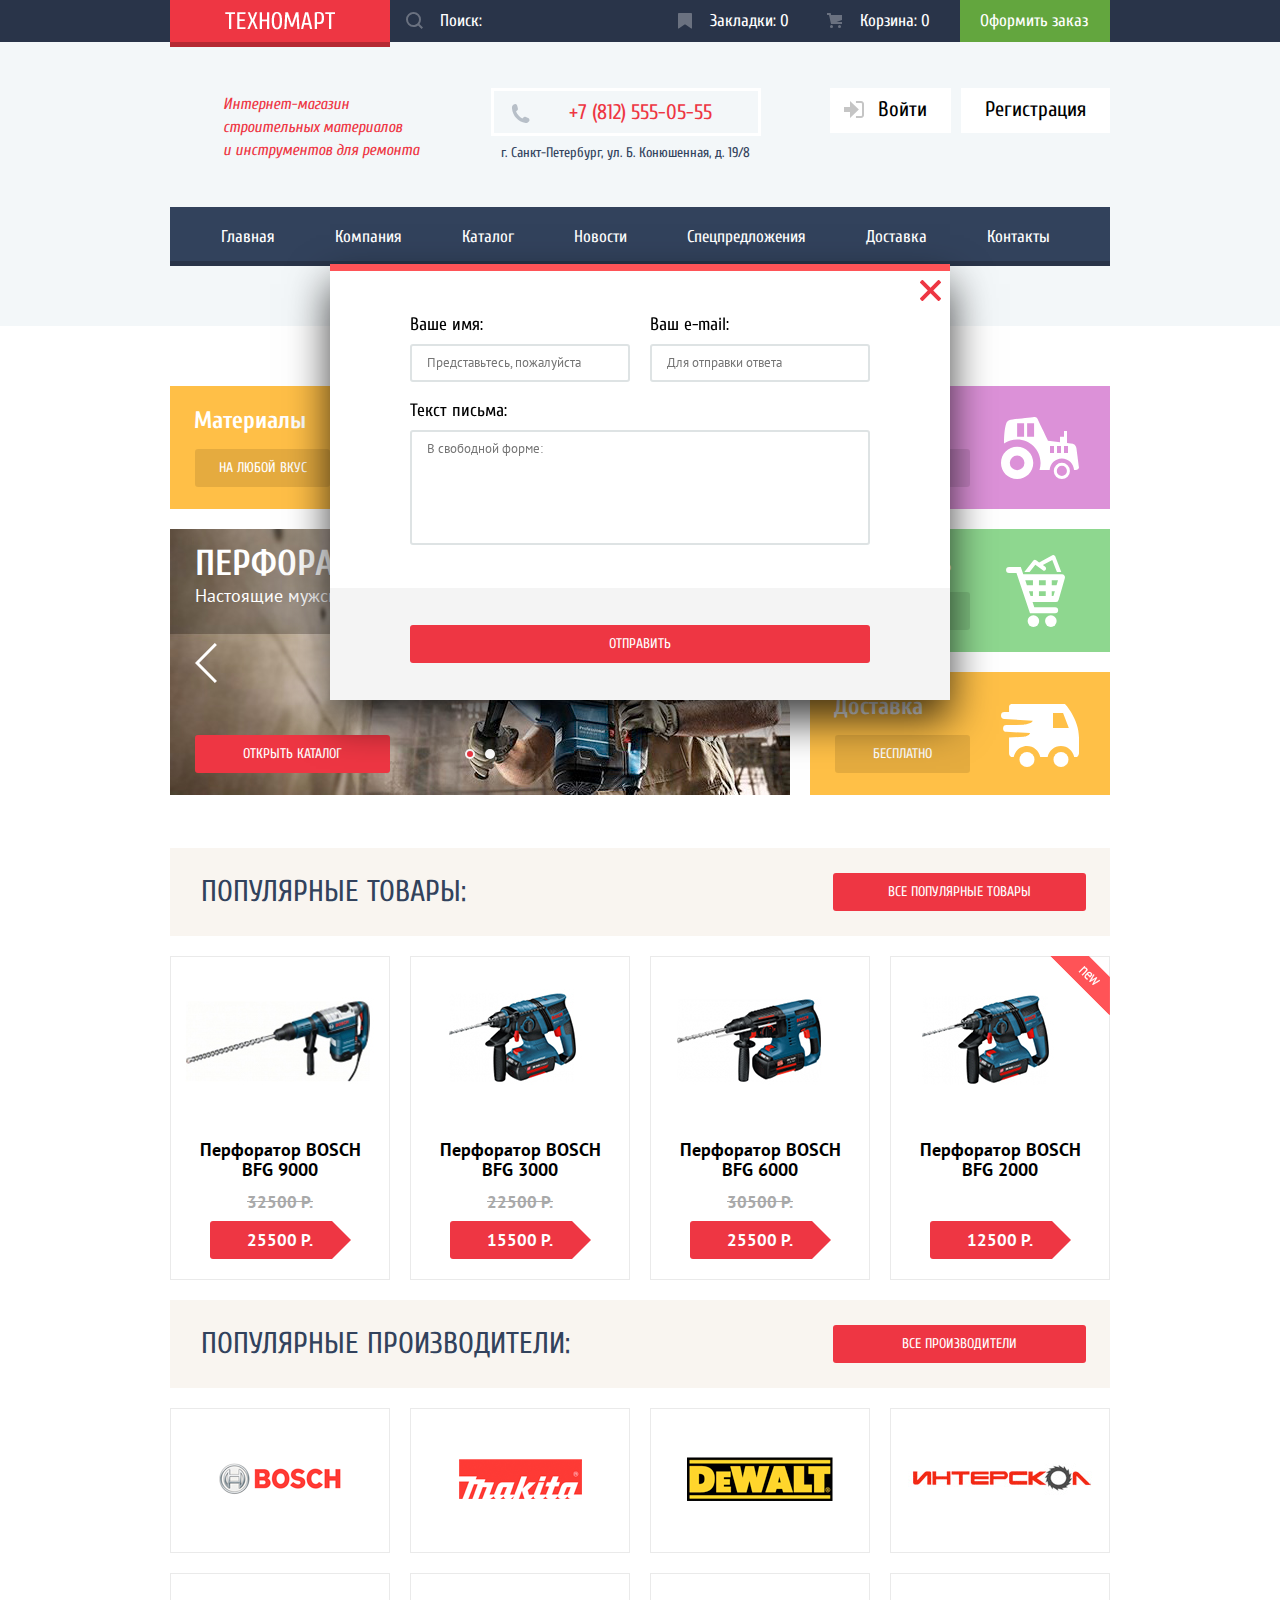
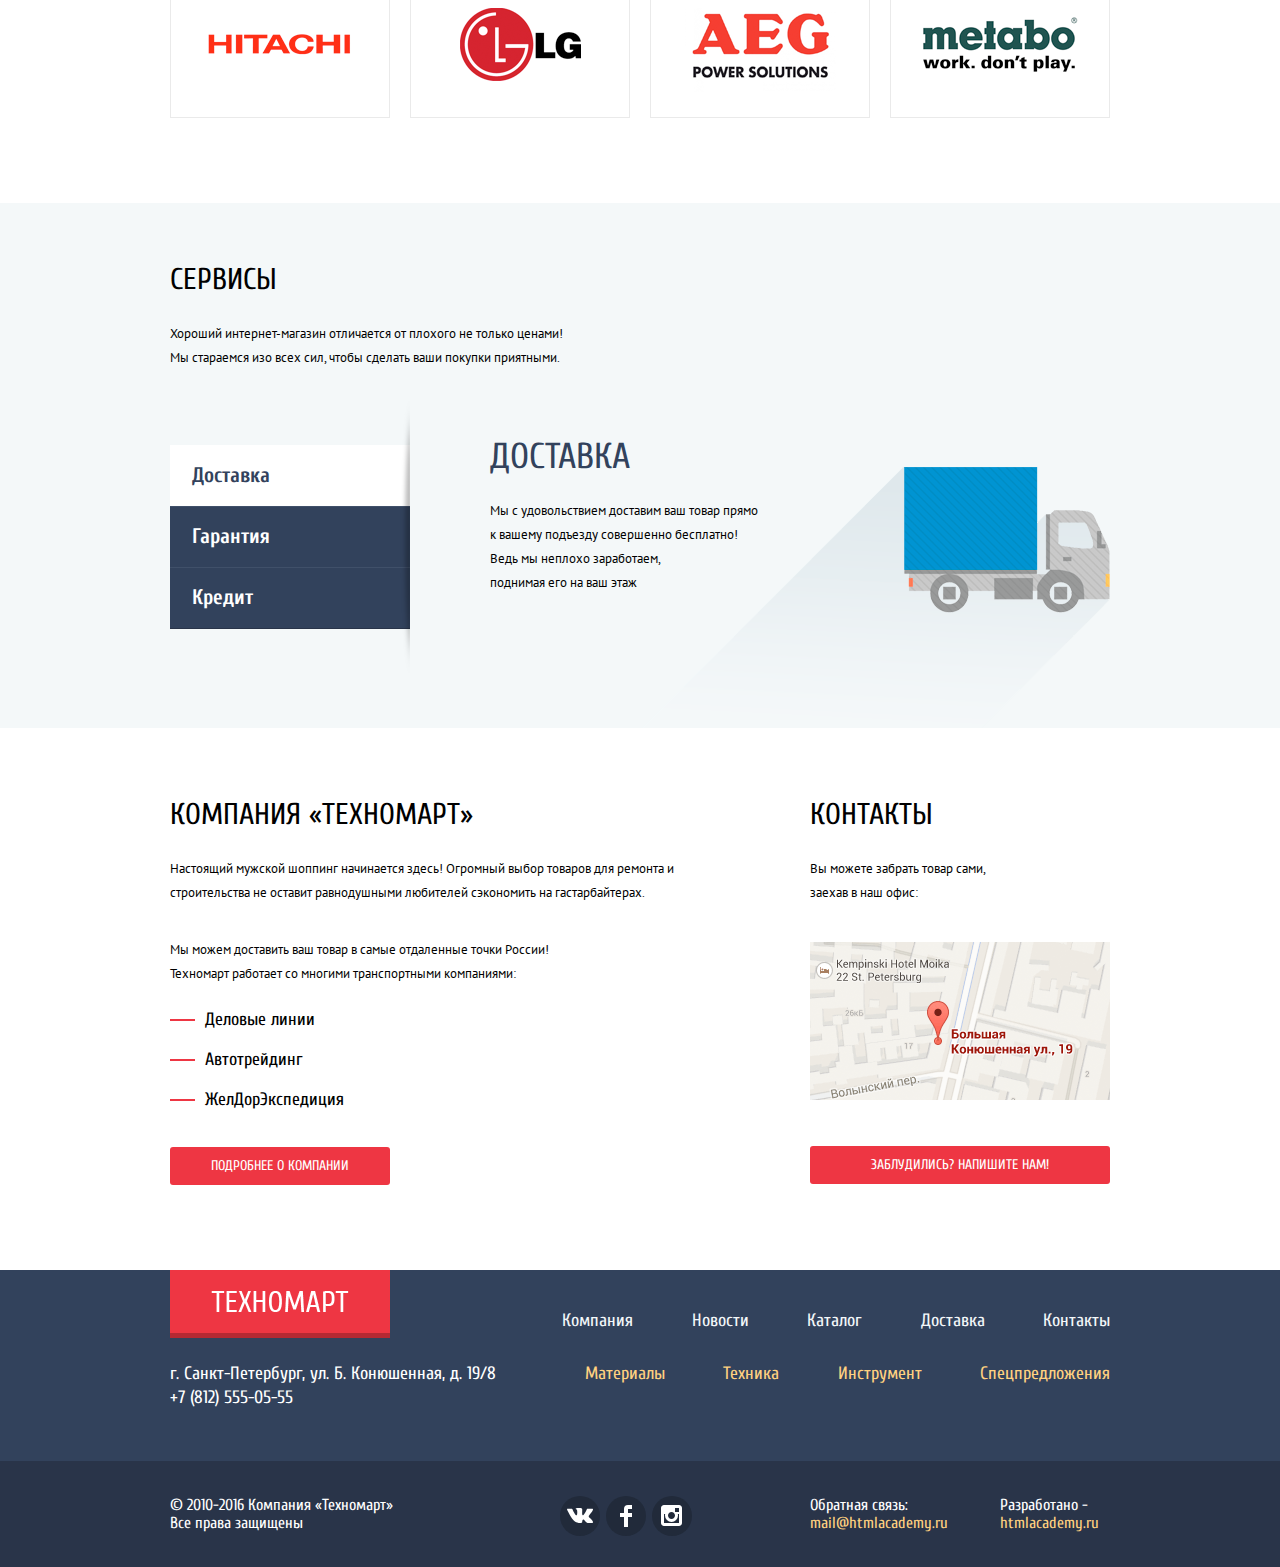
<file: index.html>
<!DOCTYPE html>
<html lang="ru">
    <head>
    	<meta charset="utf-8">
    	<title>Техномарт</title>
    	<link href="https://fonts.googleapis.com/css?family=Cuprum:400,400i,700|PT+Sans:400,700&amp;subset=cyrillic" rel="stylesheet">
    	<link rel="stylesheet" href="css/normalize.css">
		<link rel="stylesheet" href="css/style.css">
    </head>
    <body>
    	<header class="main-header">
    		<div class="top-header">
    			<div class="container">
    				<div class="content-top-header">
    					<a class="logo-main-header">
							<img src="img/logo-header.png" width="110" height="18" alt="Техномарт">	
 						</a>
 						<form  class="search-form" action="#" method="post">
							<input id="search-field" class="search" type="search" placeholder="Поиск:">
							<label for="search-field" class="search-icon"><span class="visually-hidden">Что вы ищете?</span>
								<svg xmlns="http://www.w3.org/2000/svg" width="17" height="17" viewBox="0 0 17 17">
									<path fill="#ffffff" d="M17 15.586l-3.542-3.542A7.465 7.465 0 0 0 15 7.5 7.5 7.5 0 1 0 7.5 15c1.71 0 3.282-.579 4.544-1.542L15.586 17 17 15.586zM2 7.5C2 4.467 4.467 2 7.5 2 10.532 2 13 4.467 13 7.5c0 3.032-2.468 5.5-5.5 5.5A5.506 5.506 0 0 1 2 7.5z"/>
								</svg>
							</label>
						</form>
						<ul class="list-top-header">
							<li>
								<a class="bookmark list-group" href="#">Закладки: 0</a>
							</li>
							<li>
								<a class="basket list-group" href="#">Корзина: 0</a>
							</li>
							<li>
								<a class="order" href="#">Оформить заказ</a>
							</li>
						</ul>				
					</div>	
				</div>
    		</div>
    		<div class="bottom-header">
    			<div class="container">
    				<div class="header-bottom-header">
						<div class="desc">
							<p>
								Интернет-магазин<br>
								строительных материалов<br>
								и инструментов для ремонта
							</p>	
						</div>	
						<div class="contacts-main-header">
							<a class="phone-contacts" href="tel:+78125550555">+7 (812) 555-05-55</a>
							<p class="address-contacts">г. Санкт-Петербург, ул. Б. Конюшенная, д. 19/8</p>
						</div>
						<div class="unauthorized-user">
							<a class="login" href="#">
								<svg xmlns="http://www.w3.org/2000/svg" width="20" height="17" viewBox="0 0 20 17">
									<path fill="#c5c5c5" d="M14.875 8.5L6 0v6H0v5h6v6z"/><path fill="#c5c5c5" d="M16.986 15.01h-5.027V17h5.027c2.178 0 3.004-1.81 3.029-3.026V3.028C19.99 1.811 19.164 0 16.986 0h-5.027v1.99h5.027c.839 0 .992.681 1.01 1.057v10.904c-.017.376-.171 1.059-1.01 1.059z"/>
								</svg>
							Войти</a>	
							<a class="signup" href="#">Регистрация</a>	
						</div>
					</div>
					<nav class="main-navigation">
						<ul class="nav-list">
							<li>
								<a class="nav-item active-nav-item">Главная</a>
							</li>
							<li>
								<a class="nav-item" href="#">Компания</a>
							</li>
							<li>
								<a class="nav-item" href="catalog.html">Каталог</a>
							</li>
							<li>
								<a class="nav-item" href="#">Новости</a>
							</li>
							<li>
								<a class="nav-item" href="#">Спецпредложения</a>
							</li>
							<li>
								<a class="nav-item" href="#">Доставка</a>
							</li>
							<li>
								<a class="nav-item" href="#">Контакты</a>
							</li>
						</ul>									
					</nav>	
				</div>
			</div>	
    	</header>
    	<main>
    		<div class="container">
				<section class="components-list">
					<h2 class="visually-hidden">Список услуг</h2>
					<div class="wrap-components-first">
						<div class="components-item materials-item">
							<h3 class="title-item-components">Материалы</h3>
							<a class="btn btn-item-components" href="#">На любой вкус</a>
							<div class="flag new-product"><span class="visually-hidden">Новинка</span></div>
						</div>	
						<div class="components-item tools-item">
							<h3 class="title-item-components">Инструмент</h3>
							<a class="btn btn-item-components" href="#">На все случаи</a>
						</div>	
						<div class="components-item machines-item">
							<h3 class="title-item-components">Техника</h3>	
							<a class="btn btn-item-components" href="#">Для стройки</a>
						</div>
					</div>
					<div class="wrap-components-second">
						<input class="visually-hidden" type="radio" id="btn-1" name="toggle" checked>
						<input class="visually-hidden" type="radio" id="btn-2" name="toggle">
						<div class="slider slider-components">
							<div class="slider-item slider-perforators">
								<div class="slider-text">
									<h3 class="title-slider-item">Перфораторы</h3>
									<p>Настоящие мужские игрушки</p>
								</div>
							</div>
							<div class="slider-item slider-drills">
								<div class="slider-text">
									<h3 class="title-slider-item">Дрели</h3>
									<p>Соседям на радость!</p>
								</div>
							</div>
							<div class="control-slider-item">
								<a class="btn btn-red btn-open-catalog" href="catalog.html">Открыть каталог</a>
								<label class="btn-slider-item prev-btn" for="btn-1"><span class="visually-hidden">Предыдущая</span>
									<img src="img/svg-technomart/icon-left.svg" width="22" height="40" alt="Предыдущая">
								</label>
								<label class="btn-slider-item next-btn" for="btn-2"><span class="visually-hidden">Следующая</span>
									<img src="img/svg-technomart/icon-right.svg" width="22" height="40" alt="Следующая">	
								</label>
							</div>
							<div class="dots-slider-item">
								<label class="dot-slider-item prev-dot" for="btn-1"></label><span class="visually-hidden">Первый слайд</span>
								<label class="dot-slider-item next-dot" for="btn-2"></label><span class="visually-hidden">Второй слайд</span>
							</div>
						</div>
						<div class="wrap-components-third">
							<div class="components-item discounts-item">
								<h3 class="title-item-components">Скидки 50%</h3>
								<a class="btn btn-item-components" href="#">На 350 товаров</a>
							</div>	
							<div class="components-item delivery-item">
								<h3 class="title-item-components">Доставка</h3>
								<a class="btn btn-item-components" href="#">Бесплатно</a>
							</div>
						</div>
					</div>
				</section>
				<section class="popular">
					<div class=" section-title-popular">
						<h2 class="standart-title">Популярные товары:</h2>
						<a class="btn btn-red btn-popular" href="#">Все популярные товары</a>	
					</div>
					<ul class="card-list ">
						<li class="card-item popular-perforator-item">
							<div class="card-product">
								<img src="img/drel1.jpg" width="212" height="152" alt="Перфоратор BOSCH BFG 9000">	
								<h3>
									Перфоратор BOSCH<br>
									BFG 9000	
								</h3>
								<div class="card-product-price old-price">32500 Р.</div>
								<a class="card-product-price price" href="#">25500 Р.</a>
								<div class="card-product-control">
									<a class="btn product-buy-btn" href="#">Купить</a>
									<a class="btn product-bookmark-btn"  href="#">В закладки</a>
								</div>
							</div>
						</li>
						<li class="card-item popular-perforator-item">
							<div class="card-product">
								<img src="img/drel2.jpg" width="212" height="152" alt="Перфоратор BOSCH BFG 3000">	
								<h3>
									Перфоратор BOSCH<br>
									BFG 3000	
								</h3>
								<div class="card-product-price old-price">22500 Р.</div>
								<a class="card-product-price price" href="#">15500 Р.</a>
								<div class="card-product-control">
									<a class="btn product-buy-btn" href="#">Купить</a>
									<a class="btn product-bookmark-btn" href="#">В закладки</a>
								</div>
							</div>
						</li>
						<li class="card-item popular-perforator-item">
							<div class="card-product">
								<img src="img/drel3.jpg" width="212" height="152" alt="Перфоратор BOSCH BFG 6000">	
								<h3>
									Перфоратор BOSCH<br>
									BFG 6000	
								</h3>
								<div class="card-product-price old-price">30500 Р.</div>
								<a class="card-product-price price" href="#">25500 Р.</a>
								<div class="card-product-control">
									<a class="btn product-buy-btn" href="#">Купить</a>
									<a class="btn product-bookmark-btn" href="#">В закладки</a>
								</div>
							</div>
						</li>
						<li class="card-item popular-perforator-item">
							<div class="card-product">
								<img src="img/drel4.jpg" width="212" height="152" alt="Перфоратор BOSCH BFG 2000">	
								<h3>
									Перфоратор BOSCH<br>
									BFG 2000	
								</h3>
								<div class="card-product-price old-price"></div>
								<a class="card-product-price price" href="#">12500 Р.</a>
								<div class="card-product-control">
									<a class="btn product-buy-btn" href="#">Купить</a>
									<a class="btn product-bookmark-btn" href="#">В закладки</a>
								</div>
								<div class="flag new-product"><span class="visually-hidden">Новинка</span></div>
							</div>
						</li>
					</ul>
				</section>
				<section class="popular">
					<div class="section-title-popular">
						<h2 class="standart-title">Популярные производители:</h2>
						<a class="btn btn-red btn-popular" href="#">Все производители</a>	
					</div>
					<ul class="card-list">
						<li class="card-item card-brand">
							<a class="popular-brand" href="#">
								<img src="img/bosch.png"  width="126" height="37" alt="BOSCH">
							</a>	
						</li>
						<li class="card-item card-brand">
							<a class="popular-brand" href="#">
								<img src="img/makita.png" width="123" height="40" alt="Makita">
							</a>	
						</li>
						<li class="card-item card-brand">
							<a class="popular-brand" href="#">
								<img src="img/dewalt.png" width="146" height="44" alt="DeWalt">
							</a>	
						</li>
						<li class="card-item card-brand">
							<a class="popular-brand" href="#">
								<img src="img/interskol.png" width="184" height="32" alt="Интерскол">
							</a>	
						</li>
						<li class="card-item card-brand">
							<a class="popular-brand" href="#">
								<img src="img/hitachi.png" width="169" height="31" alt="HITACHI">
							</a>	
						</li>
						<li class="card-item card-brand">
							<a class="popular-brand" href="#">
								<img src="img/lg.png" width="121" height="73" alt="LG">
							</a>	
						</li>
						<li class="card-item card-brand">
							<a class="popular-brand" href="#">
								<img src="img/aeg.png" width="151" height="96" alt="AEG">
							</a>	
						</li> 
						<li class="card-item card-brand">
							<a class="popular-brand" href="#">
								<img src="img/metabo.png" width="155" height="55" alt="Metabo">
							</a>	
						</li>
					</ul>	
				</section>
    		</div>
    		<section class="service">
				<div class="container">
					<div class="content-service">
						<h2 class="title-service">Сервисы</h2>
						<p>
						Хороший интернет-магазин отличается от плохого не только ценами!<br>
						Мы стараемся изо всех сил, чтобы сделать ваши покупки приятными.
						</p>
						<input class="visually-hidden" type="radio" id="delivery" name="toggle2" checked>
						<input class="visually-hidden" type="radio" id="guaranty" name="toggle2">
						<input class="visually-hidden" type="radio" id="credit" name="toggle2">
						<div class="service-sliders">
							<div class="control-service-sliders">
								<label class="btn-service btn-service-delivery" for="delivery">Доставка</label>	
								<label class="btn-service btn-service-guaranty" for="guaranty">Гарантия</label>	
								<label class="btn-service btn-service-credit" for="credit">Кредит</label>	
							</div>
							<div class="wrap-slider-items">
								<div class="slider-service-item slider-delivery-item">
									<h2 class="title-service-slider">Доставка</h2>
									<p>
										Мы с удовольствием доставим ваш товар прямо<br>
										к вашему подъезду совершенно бесплатно!<br>
										Ведь мы неплохо заработаем,<br>
										поднимая его на ваш этаж
									</p>
								</div>
								<div class="slider-service-item slider-guaranty-item">
									<h2 class="title-service-slider">Гарантия</h2>
									<p>
										Если купленный у нас товар поломается или заискрит,<br>
										а также в случае пожара, спровоцированного его возгоранием,<br>
										вы всегда можете быть уверены в нашей гарантии. Мы обменяем<br>
										сгоревший товар на новый.<br>
										Дом уж восстановите как-нибудь сами.
									</p>
								</div>
								<div class="slider-service-item slider-credit-item">
									<h2 class="title-service-slider">Кредит</h2>
									<p>
										Залезть в долговую яму стало проще!<br>
										Кредитные консультанты придут вам на помощь.<br>
									</p>
									<a class="btn btn-red btn-credit" href="#">Отправить заявку</a>
								</div>
							</div>
						</div>
					</div>
				</div>	
    		</section>
    		<section class="info">
    			<div class="container">
    				<section class="info-company">
						<h2 class="title-info-company">Компания &#171;Техномарт&#187;</h2>
						<p>
							Настоящий мужской шоппинг начинается здесь! Огромный выбор товаров для ремонта и строительства не оставит 
							равнодушными любителей сэкономить  на гастарбайтерах.
						</p>	
						<p>
							Мы можем доставить ваш товар в самые отдаленные точки России!<br>
							Техномарт работает со многими транспортными компаниями:
						</p>
						<ul class="delivery-companies">
							<li>Деловые линии</li>
							<li>Автотрейдинг</li>
							<li>ЖелДорЭкспедиция</li>
						</ul>
						<a class="btn btn-red btn-info-company" href="#">Подробнее о компании</a>	
					</section>
   					<section class="info-contacts">
						<h2 class="title-info-company">Контакты</h2>
						<p>
							Вы можете забрать товар сами,<br>
							заехав в наш офис:
						</p>
						<a class="map-adress" href="https://goo.gl/maps/P2QqtD2mqF42">
							<img src="img/map.png" width="300" height="159"  alt="г. Санкт-Петербург, ул. Б. Конюшенная, д. 19/8">
						</a>
						<a class="btn btn-red btn-question-adress" href="#">Заблудились? Напишите нам!</a>	
					</section>
    			</div>
    		</section>
    	</main>
    	<footer class="main-footer">
    		<div class="top-footer">
    			<div class="container">
    				<div class="header-top-footer">
						<a class="logo-main-footer">
							<img src="img/logo-footer.png" width="138" height="21" alt="Техномарт">
						</a>
						<div class="nav-footer group-top-footer">
							<ul>
								<li>
									<a href="#">Компания</a>
								</li>
								<li>
									<a href="#">Новости</a>
								</li>
								<li>
									<a href="catalog.html">Каталог</a>
								</li>
								<li>
									<a href="#">Доставка</a>
								</li>
								<li>
									<a href="#">Контакты</a>
								</li>
							</ul>	
						</div>
					</div>
   					<div class="footer-top-footer">
						<div class="contacts-footer">
							<span>г. Санкт-Петербург, ул. Б. Конюшенная, д. 19/8</span>
							<span>+7 (812) 555-05-55</span>
						</div> 
						<div class="nav-footer-components group-top-footer">
							<ul>
								<li>
									<a href="#">Материалы</a>
								</li>
								<li>
									<a href="#">Техника</a>
								</li>
								<li>
									<a href="#">Инструмент</a>
								</li>
								<li>
									<a href="#">Спецпредложения</a>
								</li>
							</ul>	
						</div>
					</div>	
    			</div>
    		</div>
    		<div class="bottom-footer">
				<div class="container">	
					<div class="content-bottom-footer">
						<div class="copyright-footer">
							<span>&#169; 2010-2016 Компания &#171;Техномарт&#187;</span>
							<span>Все права защищены</span>
						</div>	
						<div class="social-footer">
							<a class="social-btn social-btn-vk" href="#"><span class="visually-hidden">Вконтакте</span></a>
							<a class="social-btn social-btn-fb" href="#"><span class="visually-hidden">Фейсбук</span></a>
							<a class="social-btn social-btn-inst" href="#"><span class="visually-hidden">Инстаграм</span></a>	
						</div>	
						<div class="feedback-footer group-bottom-footer">
							<span>Обратная связь:</span>
							<a href="#">mail@htmlacademy.ru</a>	
						</div>	
						<div class="author-footer group-bottom-footer">
							<span>Разработано -</span>
							<a href="https://htmlacademy.ru/intensive/htmlcss">htmlacademy.ru</a>	
						</div>	
					</div>
				</div>	
			</div>
    	</footer>
    	
    	<section class="feedback">
    		<h2 class="visually-hidden">Обратная связь</h2>
			<form class="feedback-form" action="#" method="post">
				<div class="feedback-form-group">
					<div class="wrap-feedback-form">
						<div class="feedback-form-personal-info">
							<label for="personal-username">Ваше имя:</label>
							<input id="personal-username" type="text" name="username" placeholder="Представьтесь, пожалуйста">
						</div>	
						<div class="feedback-form-personal-info">
							<label for="personal-email">Ваш e-mail:</label>
							<input id="personal-email" type="text" name="email" placeholder="Для отправки ответа">
						</div>
					</div>
					<div class="feedback-form-message">
						<label for="form-message">Текст письма:</label>
						<textarea  id="form-message" name="message" placeholder="В свободной форме:"></textarea>
					</div>
				</div>
				<div class="feedback-form-send">
					<button class="btn btn-red feedback-form-btn" type="submit">Отправить</button>
				</div>
			</form>
			<button class="modal-close" type="button"><span class="visually-hidden">Закрыть</span></button>
		</section>
	</body>	
</html>
</file>
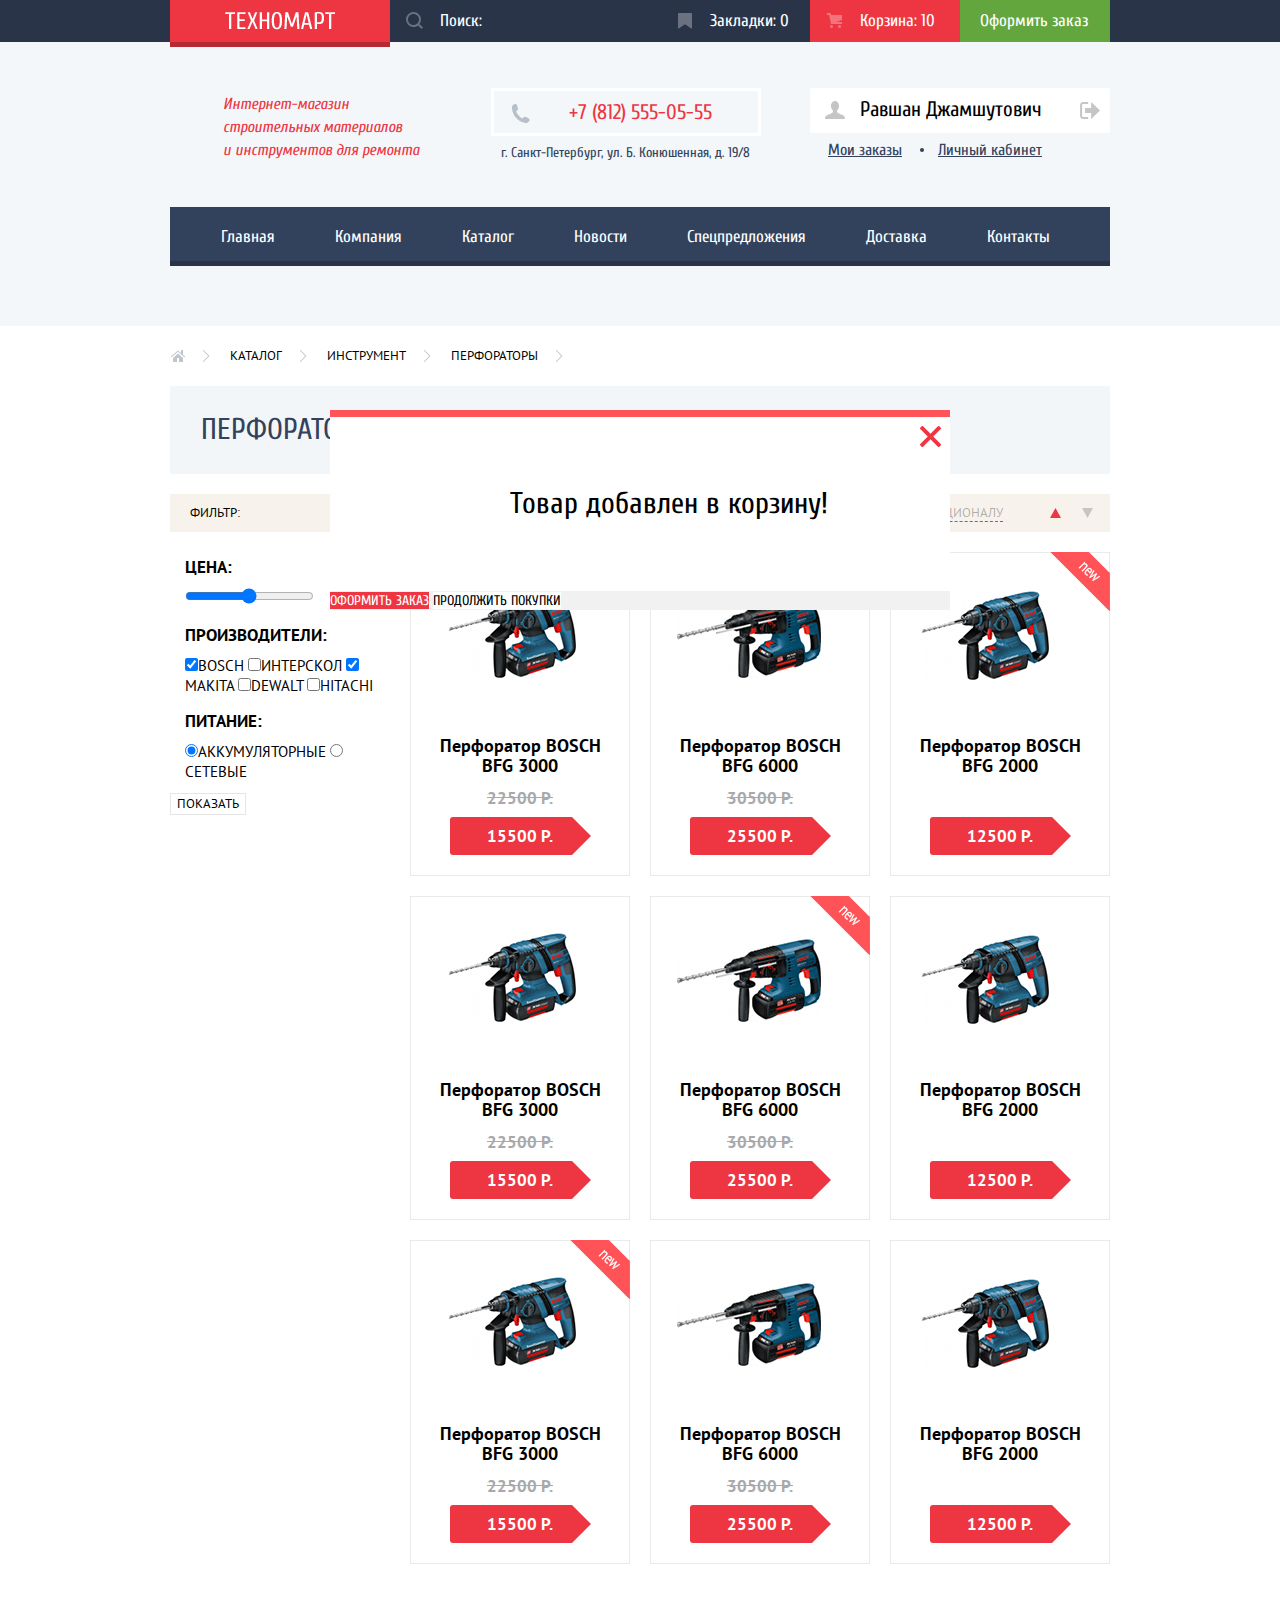
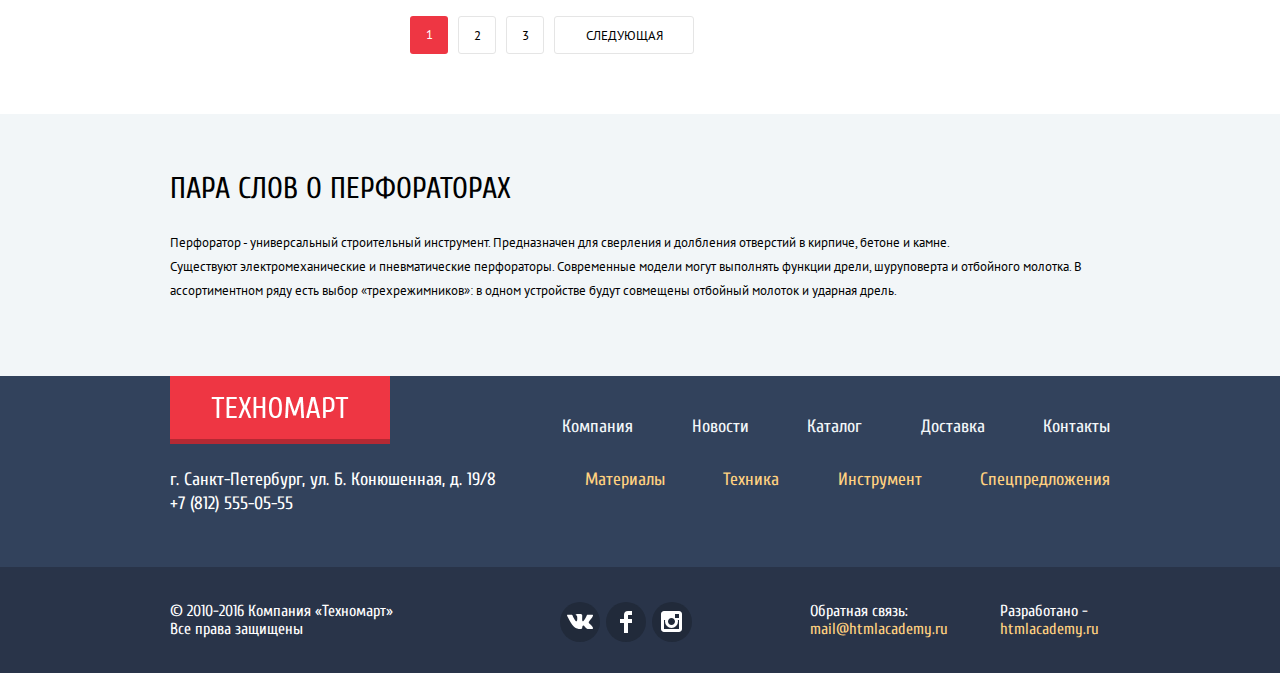
<file: catalog.html>
<!DOCTYPE html>
<html lang="ru">
<head>
	<meta charset="UTF-8">
	<title>Каталог</title>
	<link href="https://fonts.googleapis.com/css?family=Cuprum:400,400i,700|PT+Sans:400,700&amp;subset=cyrillic" rel="stylesheet">
	<link rel="stylesheet" href="css/normalize.css">
	<link rel="stylesheet" href="css/style.css">
</head>
<body>
	<header class="main-header">
		<div class="top-header">
			<div class="container">
				<div class="content-top-header">
					<a class="logo-main-header" href="index.html">
						<img src="img/logo-header.png" width="110" height="18" alt="Техномарт">	
					</a>
					<form  class="search-form" action="#" method="post">
						<input id="search-field" class="search" type="search" placeholder="Поиск:">
						<label for="search-field" class="search-icon"><span class="visually-hidden">Что вы ищете?</span>
							<svg xmlns="http://www.w3.org/2000/svg" width="17" height="17" viewBox="0 0 17 17"><path fill="#ffffff" d="M17 15.586l-3.542-3.542A7.465 7.465 0 0 0 15 7.5 7.5 7.5 0 1 0 7.5 15c1.71 0 3.282-.579 4.544-1.542L15.586 17 17 15.586zM2 7.5C2 4.467 4.467 2 7.5 2 10.532 2 13 4.467 13 7.5c0 3.032-2.468 5.5-5.5 5.5A5.506 5.506 0 0 1 2 7.5z"/></svg>
						</label>
					</form>
					<ul class="list-top-header">
						<li>
							<a class="bookmark list-group" href="#">Закладки: 0</a>
						</li>
						<li>
							<a class="basket list-group btn-current" href="#">Корзина: 10</a>
						</li>
						<li>
							<a class="order" href="#">Оформить заказ</a>
						</li>
					</ul>
				</div>
			</div>
		</div>
		<div class="bottom-header">
			<div class="container">
				<div class="header-bottom-header">
					<div class="desc">
						<p>
							Интернет-магазин<br>
							строительных материалов<br>
							и инструментов для ремонта
						</p>	
					</div>
					<div class="contacts-main-header">
						<a class="phone-contacts" href="tel:+78125550555">+7 (812) 555-05-55</a>
						<p class="address-contacts">г. Санкт-Петербург, ул. Б. Конюшенная, д. 19/8</p>
					</div>
					<div class="authorized-block ">
						<div class="authorized-user">
							<a class="name-user" href="#">
								<svg xmlns="http://www.w3.org/2000/svg" width="20" height="18" viewBox="0 0 20 18">
									<path fill="#c5c5c5" d="M17.881 14.166c-2.144-.735-4.256-1.666-5.207-2.39-.657-.501-.77-1.618-.517-2.415 1.118-.903 1.864-2.477 1.864-4.278C14.021 2.276 12.221 0 10 0S5.979 2.276 5.979 5.083c0 1.801.746 3.374 1.863 4.277.253.798.141 1.915-.517 2.416-.95.724-3.063 1.654-5.207 2.39S0 18 0 18h20s.025-3.099-2.119-3.834z"/>
								</svg>
							Равшан Джамшутович
							</a>
							<a class="icon-out" href="#"><span class="visually-hidden">Выход</span>
								<svg xmlns="http://www.w3.org/2000/svg" width="21" height="17" viewBox="0 0 21 17"><g 	 	fill="#c5c5c5"><path fill="#c5c5c5" d="M21 8.5L12.125 0v6h-6v5h6v6z"/><path fill="#c5c5c5" 	d="M3.106 13.952V3.048c.018-.376.171-1.057 1.01-1.057h5.027V0H4.116C1.938 0 1.112 1.81 1.087 	3.027v10.946C1.112 15.189 1.938 17 4.116 17h5.027v-1.99H4.116c-.839 0-.992-.683-1.01-1.058z"/></g></svg>
							</a>
						</div>
						<div class="data-user">
							<a class="orders-user" href="#">Мои заказы</a>
							<a class="profile-user" href="#">Личный кабинет</a>
						</div>
					</div>
				</div>
				<nav class="main-navigation">
					<ul class="nav-list">
						<li>
							<a class="nav-item" href="index.html">Главная</a>
						</li>
						<li>
							<a class="nav-item" href="#">Компания</a>
						</li>
						<li>
							<a class="nav-item active-nav-item">Каталог</a>
						</li>
						<li>
							<a class="nav-item" href="#">Новости</a>
						</li>
						<li>
							<a class="nav-item" href="#">Спецпредложения</a>
						</li>
						<li>
							<a class="nav-item" href="#">Доставка</a>
						</li>
						<li>
							<a class="nav-item" href="#">Контакты</a>
						</li>
					</ul>									
				</nav>
			</div>	
		</div>
	</header>
	<main class="container">
		<div class="breadcrumbs">
			<ul>
				<li>
					<a class="breadcrumbs-link icon-home" href="index.html"><span class="visually-hidden">Главная</span>
						<svg xmlns="http://www.w3.org/2000/svg" width="15" height="12" viewBox="0 0 15 12"><g fill="#C1C6CE"><path d="M3 8v4h4V8h2v4h4V8L8 3.516z"/><path d="M14.831 6.365L13 4.751V0h-2v2.987L8.332.635c-.02-.017-.043-.023-.064-.037a.465.465 0 0 0-.08-.047.551.551 0 0 0-.095-.024C8.062.521 8.032.515 8 .515c-.031 0-.061.006-.092.012a.46.46 0 0 0-.095.025c-.028.011-.053.029-.08.046-.021.014-.045.02-.064.037l-6.498 5.73a.501.501 0 0 0 .33.875.497.497 0 0 0 .331-.125L8 1.677l6.169 5.438a.501.501 0 0 0 .662-.75z"/></g>
						</svg>
					</a>
				</li>
				<li>
					<a class="breadcrumbs-link" href="#">Каталог</a>
				</li>
				<li>
					<a class="breadcrumbs-link" href="#">Инструмент</a>
				</li>
				<li>
					<a class="breadcrumbs-link active-breadcrumbs-link">Перфораторы</a>
				</li>
			</ul>
		</div>
		<section class="perforators">
			<h1 class="standart-title main-title">Перфораторы</h1>
			<div class="wrap-perforators-first">
				<div class="selection">
					<h2 class="title-selection">Фильтр:</h2>
					<form action="#" method="get" oninput="totalprice.value=price.value">
						<fieldset class="selection-price">
							<legend>Цена:</legend>
							<label for="price"></label>
							<input type="range" id="price" name="price" min="0" max="30000" step="500">
							<output name="totalprice"></output>
						</fieldset>
						<fieldset class="selection-author">
							<legend>Производители:</legend>
							<label>
								<input type="checkbox" name="bosch" checked>Bosch
							</label>
							<label>
								<input type="checkbox" name="interskol">Интерскол
							</label>
							<label>
								<input type="checkbox" name="makita" checked>Makita
							</label>
							<label>
								<input type="checkbox" name="dewalt">Dewalt
							</label>
							<label>
								<input type="checkbox" name="hitachi">Hitachi
							</label>
						</fieldset>
						<fieldset class="selection-technique">
							<legend>Питание:</legend>
							<label>
								<input type="radio" name="technique" value="akkumulatornie" checked>Аккумуляторные
							</label>
							<label>
								<input type="radio" name="technique" value="setevie">Сетевые
							</label>
						</fieldset>
						<button class="button" type="submit">Показать</button>
					</form>
				</div>
				<div class="wrap-perforators-second">
					<div class="choice">
						<p>Сортировка</p>
						<ul>
							<li>
								<a class="choice-price choice-link active-link">По цене</a>
							</li>
							<li>
								<a class="choice-type choice-link" href="#">По типу</a>
							</li>
							<li>
								<a class="choice-function choice-link" href="#">По функционалу</a>
							</li>
						</ul>
						<div class="control-choice">
							<a class="btn-control btn-up btn-active"><span class="visually-hidden">Вверх</span>
								<svg xmlns="http://www.w3.org/2000/svg" width="11" height="10" viewBox="0 0 11 10">
									<path fill="#231F20" d="M5.5 0L0 10h11z"/>
								</svg>
							</a>
							<a class="btn-control btn-down" href="#"><span class="visually-hidden">Вниз</span>
								<svg xmlns="http://www.w3.org/2000/svg" width="11" height="10" viewBox="0 0 11 10">
									<path fill="#231F20" d="M5.5 10L0 0h11"/>
								</svg>
							</a>
						</div>
					</div>
					<ul class="card-list">
						<li class="card-item perforator-item">
							<div class="card-product">
								<img src="img/drel2.jpg" width="212" height="152" alt="Перфоратор BOSCH BFG 3000">
								<h3>
									Перфоратор BOSCH<br>
									BFG 3000	
								</h3>
								<div class="card-product-price old-price">22500 Р.</div>
								<a class="card-product-price price" href="#">15500 Р.</a>
								<div class="card-product-control">
									<a class="btn product-buy-btn" href="#">Купить</a>
									<a class="btn product-bookmark-btn" href="#">В закладки</a>
								</div>
							</div>
						</li>
						<li class="card-item perforator-item">
							<div class="card-product">
								<img src="img/drel3.jpg" width="212" height="152" alt="Перфоратор BOSCH BFG 6000">
								<h3>
									Перфоратор BOSCH<br>
									BFG 6000	
								</h3>
								<div class="card-product-price old-price">30500 Р.</div>
								<a class="card-product-price price" href="#">25500 Р.</a>
								<div class="card-product-control">
									<a class="btn product-buy-btn" href="#">Купить</a>
									<a class="btn product-bookmark-btn" href="#">В закладки</a>
								</div>
							</div>
						</li>
						<li class="card-item perforator-item">
							<div class="card-product">
								<img src="img/drel4.jpg" width="212" height="152" alt="Перфоратор BOSCH BFG 2000">
								<h3>
									Перфоратор BOSCH<br>
									BFG 2000	
								</h3>
								<div class="card-product-price old-price"></div>
								<a class="card-product-price price" href="#">12500 Р.</a>
								<div class="card-product-control">
									<a class="btn product-buy-btn" href="#">Купить</a>
									<a class="btn product-bookmark-btn" href="#">В закладки</a>
								</div>
								<div class="flag new-product"><span class="visually-hidden">Новинка</span></div>
							</div>
						</li>
						<li class="card-item perforator-item">
							<div class="card-product">
								<img src="img/drel2.jpg" width="212" height="152" alt="Перфоратор BOSCH BFG 3000">
								<h3>
									Перфоратор BOSCH<br>
									BFG 3000	
								</h3>
								<div class="card-product-price old-price">22500 Р.</div>
								<a class="card-product-price price" href="#">15500 Р.</a>
								<div class="card-product-control">
									<a class="btn product-buy-btn" href="#">Купить</a>
									<a class="btn product-bookmark-btn" href="#">В закладки</a>
								</div>
							</div>
						</li>
						<li class="card-item perforator-item">
							<div class="card-product">
								<img src="img/drel3.jpg" width="212" height="152" alt="Перфоратор BOSCH BFG 6000">
								<h3>
									Перфоратор BOSCH<br>
									BFG 6000	
								</h3>
								<div class="card-product-price old-price">30500 Р.</div>
								<a class="card-product-price price" href="#">25500 Р.</a>
								<div class="card-product-control">
									<a class="btn product-buy-btn" href="#">Купить</a>
									<a class="btn product-bookmark-btn" href="#">В закладки</a>
								</div>
								<div class="flag new-product"><span class="visually-hidden">Новинка</span></div>
							</div>
						</li>
						<li class="card-item perforator-item">
							<div class="card-product">
								<img src="img/drel4.jpg" width="212" height="152" alt="Перфоратор BOSCH BFG 2000">
								<h3>
									Перфоратор BOSCH<br>
									BFG 2000	
								</h3>
								<div class="card-product-price old-price"></div>
								<a class="card-product-price price" href="#">12500 Р.</a>
								<div class="card-product-control">
									<a class="btn product-buy-btn" href="#">Купить</a>
									<a class="btn product-bookmark-btn" href="#">В закладки</a>
								</div>
							</div>
						</li>
						<li class="card-item perforator-item">
							<div class="card-product">
								<img src="img/drel2.jpg" width="212" height="152" alt="Перфоратор BOSCH BFG 3000">
								<h3>
									Перфоратор BOSCH<br>
									BFG 3000	
								</h3>
								<div class="card-product-price old-price">22500 Р.</div>
								<a class="card-product-price price" href="#">15500 Р.</a>
								<div class="card-product-control">
									<a class="btn product-buy-btn" href="#">Купить</a>
									<a class="btn product-bookmark-btn" href="#">В закладки</a>
								</div>
								<div class="flag new-product"><span class="visually-hidden">Новинка</span></div>
							</div>
						</li>
						<li class="card-item perforator-item">
							<div class="card-product">
								<img src="img/drel3.jpg" width="212" height="152" alt="Перфоратор BOSCH BFG 6000">
								<h3>
									Перфоратор BOSCH<br>
									BFG 6000	
								</h3>
								<div class="card-product-price old-price">30500 Р.</div>
								<a class="card-product-price price" href="#">25500 Р.</a>
								<div class="card-product-control">
									<a class="btn product-buy-btn" href="#">Купить</a>
									<a class="btn product-bookmark-btn" href="#">В закладки</a>
								</div>
							</div>
						</li>
						<li class="card-item perforator-item">
							<div class="card-product">
								<img src="img/drel4.jpg" width="212" height="152" alt="Перфоратор BOSCH BFG 2000">
								<h3>
									Перфоратор BOSCH<br>
									BFG 2000	
								</h3>
								<div class="card-product-price old-price"></div>
								<a class="card-product-price price" href="#">12500 Р.</a>
								<div class="card-product-control">
									<a class="btn product-buy-btn" href="#">Купить</a>
									<a class="btn product-bookmark-btn" href="#">В закладки</a>
								</div>
							</div>
						</li>
					</ul>
					<ul class="perforators-pagination">
						<li>
							<a class="pagination-item pagination-item-active">1</a>
						</li>
						<li>
							<a class="pagination-item" href="#">2</a>
						</li>
						<li>
							<a class="pagination-item" href="#">3</a>
						</li>
						<li>
							<a class="pagination-item pagination-item-next" href="#">Следующая</a>
						</li>
					</ul>
				</div>
			</div>
		</section>
	</main>
	<article class="info-perforator">
		<div class="container">
			<h2 class="title-info-perforator">Пара слов о перфораторах</h2>
			<p>
				Перфоратор - универсальный строительный инструмент. Предназначен для сверления и долбления отверстий в кирпиче, бетоне и камне.<br/> Существуют электромеханические и пневматические перфораторы. Современные модели могут выполнять функции дрели, шуруповерта и отбойного молотка. В ассортиментном ряду есть выбор &#171;трехрежимников&#187;: в одном устройстве будут совмещены отбойный молоток и ударная дрель. 
			</p>
		</div>
	</article>
	<footer class="main-footer">
    		<div class="top-footer">
    			<div class="container">
    				<div class="header-top-footer">
						<a class="logo-main-footer">
							<img src="img/logo-footer.png" width="138" height="21" alt="Техномарт">
						</a>
						<div class="nav-footer group-top-footer">
							<ul>
								<li>
									<a href="#">Компания</a>
								</li>
								<li>
									<a href="#">Новости</a>
								</li>
								<li>
									<a href="#">Каталог</a>
								</li>
								<li>
									<a href="#">Доставка</a>
								</li>
								<li>
									<a href="#">Контакты</a>
								</li>
							</ul>	
						</div>
					</div>
   					<div class="footer-top-footer">
						<div class="contacts-footer">
							<span>г. Санкт-Петербург, ул. Б. Конюшенная, д. 19/8</span>
							<span>+7 (812) 555-05-55</span>
						</div> 
						<div class="nav-footer-components group-top-footer">
							<ul>
								<li>
									<a href="#">Материалы</a>
								</li>
								<li>
									<a href="#">Техника</a>
								</li>
								<li>
									<a href="#">Инструмент</a>
								</li>
								<li>
									<a href="#">Спецпредложения</a>
								</li>
							</ul>	
						</div>
					</div>	
    			</div>
    		</div>
    		<div class="bottom-footer">
				<div class="container">	
					<div class="content-bottom-footer">
						<div class="copyright-footer">
							<span>&#169; 2010-2016 Компания &#171;Техномарт&#187;</span>
							<span>Все права защищены</span>
						</div>	
						<div class="social-footer">
							<a class="social-btn social-btn-vk" href="#"><span class="visually-hidden">Вконтакте</span></a>
							<a class="social-btn social-btn-fb" href="#"><span class="visually-hidden">Фейсбук</span></a>
							<a class="social-btn social-btn-inst" href="#"><span class="visually-hidden">Инстаграм</span></a>	
						</div>	
						<div class="feedback-footer group-bottom-footer">
							<span>Обратная связь:</span>
							<a href="#">mail@htmlacademy.ru</a>	
						</div>	
						<div class="author-footer group-bottom-footer">
							<span>Разработано -</span>
							<a href="https://htmlacademy.ru/intensive/htmlcss">htmlacademy.ru</a>	
						</div>	
					</div>
				</div>	
			</div>
    	</footer>
	
	<section class="popup-full-basket">
		<h2 class="visually-hidden">Пополнение корзины</h2>
		<div class="top-full-basket">
			<p>Товар добавлен в корзину!</p>	
		</div>	
		<div class="bottom-full-basket">
			<div class="btns-full-basket">
				<a class="btn btn-red btn-order" href="#">Оформить заказ</a>
				<a class="btn  btn-shopping" href="#">Продолжить покупки</a>
			</div>	
		</div>
		<button class="modal-close" type="button"><span class="visually-hidden">Закрыть</span></button>
	</section>
</body>
</html>
</file>
<file: css/style.css>
*, *::before, *::after {
	box-sizing: inherit;
}

html {
	box-sizing: border-box;
}

.content-box-component {
	box-sizing: content-box;
}




.visually-hidden:not(:focus):not(:active),
input[type="checkbox"].visually-hidden,
input[type="radio"].visually-hidden {
  position: absolute;

  width: 1px;
  height: 1px;
  margin: -1px;
  border: 0;
  padding: 0;

  white-space: nowrap;

  clip-path: inset(100%);
  clip: rect(0 0 0 0);
  overflow: hidden;
}








body {
	margin: 0;
	padding: 0;
	
	font-family: "Cuprum", "Arial Narrow", sans-serif;
	font-size: 17px;
	line-height: 17px;
	font-weight: 400;
	color: #ffffff;
	min-height: 960px;
}

a {
	text-decoration: none;
}

img {
	max-width: 100%;
	height: auto;
}


.container {
	width: 960px;
	margin: 0 auto;
	padding: 0 10px;
}

.btn {
	font-size: 14px;
	line-height: 18px;
	
	color: #ffffff;
	text-transform: uppercase;
	text-align: center;
	vertical-align: middle;
	
}

.btn-red:hover,
.btn-red:focus {
	background-color: #ca2c37;
}

.btn-red:active {
	background-color: #ba2732;
}



 /*header.............................................................................*/

.top-header {
	background-color: #293449;
}

.content-top-header {
	display: flex;
	justify-content: space-between;
	
}

.logo-main-header  {
	font-size: 0;
	line-height: 0;
	padding: 12px 55px;
	background-color: #ee3643;
	box-shadow: 0 5px 0 0 #b52933; 
}

.logo-main-header:hover,
.logo-main-header:focus {
	background-color: #ca2c37;
	box-shadow: 0 5px 0 0 #9a212a;
}

.logo-main-header:active {
	background-color: #ba2732;
	box-shadow: 0 5px 0 0 #8e1e26;
}

.search-form {
	position: relative;
	width: 270px;
}

.search {
	width: 270px;
	font-family: "Cuprum", "Arial Narrow", sans-serif;
	font-size: 17px;
	line-height: 18px;
	background-color:  #293449;
	border: none;
	padding: 12px 20px;
	padding-left: 50px;
}

.search::-webkit-input-placeholder {
	color: #ffffff;
}

.search:hover,
.list-group:hover,
.list-group:focus {
	background-color: #212a3a;
}

.search:focus {
	background-color: #ffffff;
	outline: none;
}

.search:focus::-webkit-input-placeholder {
	color: #000000;
}

.search-icon {
	position: absolute;
	top: 12px;
	left: 16px;
	
	opacity: 0.3;
}

.search-form:hover .search-icon {
	opacity: 1;
}

.search:focus + .search-icon path {
	fill: #ee3643;
}

.list-top-header {
	margin: 0;
	padding: 0;
	list-style: none;
	
	display: flex;
	justify-content: space-between;
	width: 450px;
}

.list-top-header li {
	font-size: 17px;
	line-height: 18px;
}

.list-top-header a {
	display: block;
	width: 150px;
	
	vertical-align: middle;
	color: #ffffff;	
}

.list-group {
	position: relative;
	padding: 12px 20px;
	padding-left: 50px;
}

.list-group:active {
	background-color: #161d29;
	color: rgba(255, 255, 255, 0.6);
}

.bookmark::before {
	content: "";
	
	width: 14px;
	height: 16px;
	
	position: absolute;
	top: 13px;
	left: 18px;
	
	background-image: url(../img/svg-technomart/icon-bookmark.svg);
	background-repeat: no-repeat;
	background-position: 0 0;
	
	opacity: 0.3;
}

.basket::before {
	content: "";
	
	width: 15px;
	height: 15px;
	
	position: absolute;
	top: 13px;
	left: 17px;
	
	background-image: url(../img/svg-technomart/icon-cart.svg);
	background-repeat: no-repeat;
	background-position: 0 0;
	
	opacity: 0.3;
}

.bookmark:hover::before,
.bookmark:focus::before,
.basket:hover::before,
.basket:focus::before {
	opacity: 1;
}

.bookmark:active::before,
.basket:active::before {
	opacity: 0.5;
}

.order {
	padding: 12px 20px;
	background-color: #63a63e;
}

.order:hover,
.order:focus {
	background-color: #5fbb2d;
}

.order:active {
	background-color: #518534;
	color: rgba(255, 255, 255, 0.51);
}

.bottom-header {
	background-color: #f3f7f9;
	padding-top: 46px;
	padding-bottom: 60px;
}

.header-bottom-header {
	display: flex;
	padding-bottom: 42px;
	padding-left: 53px;
}

.desc {
	width: 248px;
	padding-top: 5px;
	margin-right: 20px;
}

.desc p {
	margin: 0;
		
	font-style: italic;
	font-size: 16px;
	line-height: 23px;
	color: #ee3643;
}

.contacts-main-header {
	width: 270px;
}

.phone-contacts {
	display: block;
	width: 270px;
	margin-bottom: 5px;
	padding: 12px 0 12px 75px;
	
	position: relative;
	
	vertical-align: middle;
	
	border: 3px solid #ffffff;
	
	font-size: 21px;
	line-height: 18px;
	color: #ee3643;
}

.phone-contacts::before {
	content: "";
	
	position: absolute;
	top: 13px;
	left: 17px;
	
	width: 19px;
	height: 19px;
	
	background-image: url(../img/svg-technomart/icon-phone.svg);
	background-repeat: no-repeat;
	background-position: 0 0;
}

.address-contacts {
	margin: 0;
	
	font-size: 14px;
	line-height: 24px;
	color: #32425c;
	
	padding-left: 10px;
}

.unauthorized-user {
	width: 280px;
	margin-left: auto;
	
	display: flex;
	justify-content: space-between;
}

.unauthorized-user a {
	display: block;
	
	height: 45px;
	
	font-size: 21px;
	line-height: 18px;
	vertical-align: middle;
	
	color: #000000;
	
	background-color: #ffffff;
}

.login {
	position: relative;
	
	padding: 12px 24px;
	padding-left: 48px;
}

.login svg {
	position: absolute;
	top: 13px;
	left: 14px;
}

.login:hover path,
.login:focus path {
	fill: #32425c;
}

.login:active path {
	fill: #c5c5c5;
}

.signup {
	padding: 12px 24px;
}

.unauthorized-user a:hover,
.unauthorized-user a:focus {
	color: #ee3643;
}

.unauthorized-user a:active {
	color: rgba(0, 0, 0, 0.3)
}

.main-navigation {
	background-color: #32425c;
	box-shadow: inset 0 -5px 0 0 rgba(41, 52, 73, 1);  
}
	
.nav-list {
	margin: 0;
	padding: 0;
	list-style: none;
	
	padding-left: 21px;
	padding-right: 24px;
	
	display: flex;
	flex-wrap: wrap;
}

.nav-list a {
	display: block;
	padding: 21px 30px;
	
	vertical-align: middle;
	color: #ffffff;
}

.nav-list a:hover,
.nav-list a:focus {
	background-color: #293449;
} 

.nav-list a:active {
	background-color: #1d2739;
	color: rgba(255, 255, 255, 0.5);
}


/*Главная.............................................................................*/

.components-list {
	padding-top: 60px;
	padding-bottom: 53px;
}

.wrap-components-first {
	display: flex;
	justify-content: space-between;
	margin-bottom: 20px;
	
}

.wrap-components-second {
	display: flex;
	justify-content: space-between;
}

.components-item {
	position: relative;
	width: 300px;
	
	padding-top: 20px;
	padding-bottom: 22px;
}

.components-item .flag {
	position: absolute;
	width: 60px;
	height: 59px;
	
	top: 0;
	right: 0;
	
	z-index: 20;
}

.title-item-components {
	margin: 0;
	padding: 0;
	
	font-size: 24px;
	line-height: 30px;
	font-weight: 700;
	
	min-height: 30px;
	padding-left: 24px;
	margin-bottom:  13px;
}

.btn-item-components {
	display: block;
	width: 135px;
	padding: 10px 0;
	margin-top: 13px;
	margin-left: 25px;
	background-color: rgba(0, 0, 0, 0.1);
	border-radius: 3px;
}

.btn-item-components:hover,
.btn-item-components:focus {
	background-color: rgba(0, 0, 0, 0.2);
}

.btn-item-components:active {
	background-color: rgba(0, 0, 0, 0.30);
}


.materials-item {
	background-color: #ffbf47;
}

.materials-item::after {
	content: "";
	
	position: absolute;
	top: 31px;
	right: 43px;
	
	width: 44px;
	height: 65px;
	
	background-image: url(../img/svg-technomart/icon-1.svg);
	background-repeat: no-repeat;
	background-position: 0 0;
}

.tools-item {
	background-color: #3bbce3;
}

.tools-item::after {
	content: "";
	
	position: absolute;
	top: 33px;
	right: 28px;
	
	width: 75px;
	height: 61px;
	
	background-image: url(../img/svg-technomart/icon-2.svg);
	background-repeat: no-repeat;
	background-position: 0 0;
}

.machines-item {
	background-color: #dc91d8;
}

.machines-item::after {
	content: "";
	
	position: absolute;
	top: 31px;
	right: 31px;
	
	width: 78px;
	height: 62px;
	
	background-image: url(../img/svg-technomart/icon-3.svg);
	background-repeat: no-repeat;
	background-position: 0 0;
}

.discounts-item {
	background-color: #8ed78f;
	margin-bottom: 20px;
}

.discounts-item::after {
	content: "";
	
	position: absolute;
	top: 26px;
	right: 45px;
	
	width: 59px;
	height: 72px;
	
	background-image: url(../img/svg-technomart/icon-4.svg);
	background-repeat: no-repeat;
	background-position: 0 0 ;
}

.delivery-item {
	background-color: #ffc047;
}

.delivery-item::after {
	content: "";
	
	position: absolute;
	top: 32px;
	right: 31px;
	
	width: 78px;
	height: 63px;
	
	background-image: url(../img/svg-technomart/icon-5.svg);
	background-repeat: no-repeat;
	background-position: 0 0;
}

/*------------------------СЛАЙДЕР-----------------------------------*/

.slider {
	position: relative;
	width: 620px;
	height: 266px;
}

.slider-item {
	display: none;
}

.slider-text {
	padding-top: 20px;
	padding-left: 25px;
	
}

.title-slider-item {
	margin: 0;
	
	margin-bottom: 5px;
	
	font-size: 36px;
	line-height: 30px;
	font-weight: 700;
	text-transform: uppercase;
}

.slider-perforators p {
	margin: 0;
	
	font-family: "PT Sans", "Arial", sans-serif;
	font-size: 18px;
	line-height: 24px;
	font-weight: 400;
}

.slider-drills p {
	margin: 0;
	
	font-size: 18px;
	line-height: 24px;
}

.prev-btn {
	position: absolute;
	top: 114px;
	left: 25px;
	cursor: pointer;
	
	z-index: 50;
}

.next-btn {
	position: absolute;
	top: 114px;
	right: 20px;
	cursor: pointer;
	
	z-index: 50;
}

.btn-open-catalog {
	position: absolute;
	top: 206px;
	left: 25px;
	
	display: block;
	width: 195px;
	height: 38px;
	line-height: 38px;
	white-space: nowrap;
	
	border-radius: 3px;
	background-color: #ee3643;
	
	z-index: 50;
}

.dots-slider-item {
	display: flex;
	justify-content: center;
	
	position: absolute;
	bottom: 36px;
	left: 50%;
	
	width: 100px;
	height: 10px;
	margin-left: -50px;
	
	z-index: 50;
}

.dot-slider-item {
	width: 10px;
	height: 10px;
	margin: 0 5px;
	
	border-radius: 5px;
	background-color: #ffffff;
	border: 2px solid #ffffff;
	cursor: pointer;
}


#btn-1:checked ~ .slider .slider-perforators,
#btn-2:checked ~ .slider .slider-drills {
	display: block;
}

#btn-1:checked ~ .slider {
	background-color: dimgray;
	background-image: url(../img/slider1.jpg);
}

#btn-2:checked ~ .slider {
	background-color: dimgray;
	background-image: url(../img/slider2.jpg);
}

#btn-1:checked ~ .slider .prev-dot,
#btn-2:checked ~ .slider .next-dot {
	background-color: #ee3643; 
}

/*-------------------------- ПОПУЛЯРНЫЕ ТОВАРЫ И ПРОИЗВОДИТЕЛИ---------------------------*/

.standart-title {
	margin: 0;
	
	font-size: 30px;
	line-height: 30px;
	font-weight: 400;
	text-transform: uppercase;
	color: #32425c;
} 

.section-title-popular {
	display: flex;
	justify-content: flex-start;
	align-items: center;
	flex-wrap: wrap;
	
	background-color: #f9f5f0;
	
	margin-bottom: 20px;
}

.section-title-popular h2 {
	width: 460px;
	padding: 29px 31px;
}

.btn-popular {
	display: block;
	margin-left: auto;
	width: 253px;
	height: 38px;
	line-height: 38px;
	margin-right: 24px;
	white-space: nowrap;
	
	background-color: #ee3643;
	border-radius: 3px;
}

.card-list {
	margin: 0;
	padding: 0;
	list-style: none;
	
	display: flex;
	justify-content: flex-start;
	align-items: flex-start;
	flex-wrap: wrap;
}

.card-item {
	border: 1px solid #eaeaea;
	width: 220px;
	margin-right: 20px;
	margin-bottom: 20px;
}

.popular-perforator-item:nth-child(4) {
	margin-right: 0;
}

.card-product {
	position: relative;
	text-align: center;
}

.card-product .flag {
	position: absolute;
	width: 60px;
	height: 59px;
	
	top: -1px;
	right: -1px;
	
	z-index: 20;
}

.new-product {
	background-image: url(../img/new.png);
	background-repeat: no-repeat;
	background-position: 0 0;
}

.card-product h3 {
	font-family: "PT Sans", "Arial", sans-serif;
	font-size: 18px;
	line-height: 20px;
	font-weight: 700;
	color: #000000;
	
	min-height: 40px;
	padding: 0 25px;
	margin-top: 28px;
	margin-bottom: 13px;
}

.card-product-price {
	font-family: "PT Sans", "Arial", sans-serif; 
	font-size: 17px;
	line-height: 18px;
	font-weight: 700;
	text-transform: uppercase;
}

.old-price {
	min-height: 18px;
	
	color: #a9a9a9;
	text-decoration: line-through;
	
	margin-top: 13px;
	margin-bottom: 10px;
	
}

.price {
	display: block;
	position: relative;
	
	width: 140px;
	margin: 10px auto;
	margin-bottom: 20px;
	padding: 10px 36px;
	
	background-color: #ee3643;
	color: #ffffff;
	border-radius: 3px;
}

.price::after {
	content: "";
	
	position: absolute;
	top: 0;
	right: -20px;
	
	width: 0;
	height: 0;
	border: 19px solid #ffffff;
	border-left-color: #ee3643;
}

.card-product-control {
	position: absolute;
	top: 0;
	left: 0;
	
	width: 218px;
	height: 152px;
	padding: 45px 0;
	background-color: #ffffff;
	
	z-index: 10;
}

.card-product-control a {
	display: block;
	width: 135px;
	margin: 0 auto;
	margin-bottom: 8px;
	border-radius: 3px;
}

.product-buy-btn {
	position: relative;
	padding: 10px 0;
	
	background-color: #63a63e;
	box-shadow: inset 0 -3px 0 0 #367315;
}

.product-buy-btn::before {
	content: "";
	
	position: absolute;
	top: 11px;
	left: 14px;
	
	width: 15px;
	height: 15px;
	
	background-image: url(../img/svg-technomart/icon-cart.svg);
	background-repeat: no-repeat;
	background-position: 0 0;
	
	opacity: 0.3;
	
}

.product-buy-btn:hover,
.product-buy-btn:focus {
	background-color: #5fbb2d;
}

.product-buy-btn:active {
	background-color: #518534;
	box-shadow: none;
}

.product-buy-btn:hover::before,
.product-buy-btn:focus::before {
	opacity: 1;
}

.product-buy-btn:active::before {
	opacity: 1;
}

.product-bookmark-btn {
	padding: 7px 0;
	border: 3px solid #63a63e;
	color: #32425c;
}

.product-bookmark-btn:hover,
.product-bookmark-btn:focus {
	border: 3px solid #32425c;
}

.product-bookmark-btn:active {
	border: 3px solid rgba(50, 66, 92, 0.3);
	color: rgba(50, 66, 92, 0.3);
}

.card-product-control {
	display: none;
}

.card-item:hover .card-product-control {
	display: block;
}

.card-brand {
	height: 145px;
	
	display: flex;
}

.card-brand a {
	margin: auto;
}

.card-brand:nth-child(4n) {
	margin-right: 0;
}

.card-brand:nth-child(n+5) {
	margin-bottom: 85px;
}

.card-item:hover,
.card-item:focus {
	box-shadow: 0 10px 25px 0 rgba(41, 52, 73, 0.5);
}

.card-brand:active .popular-brand {
	opacity: 0.3;
}

.card-brand:active {
	box-shadow: 0 4px 10px 0 rgba(41, 52, 73, 0.5);
}

/*--------------------------------- СЕРВИСЫ--------------------------------*/

.service {
	background-color:#f4f8f9;  
}

.content-service {
	padding-top: 65px;
}

.title-service,
.title-info-company,
.title-info-perforator {
	margin: 0;
	
	font-size: 30px;
	line-height: 24px;
	font-weight: 400;
	text-transform: uppercase;
	color: #000000;
}

.info-perforator p,
.content-service p,
.info p {
	margin: 0;
	
	font-family: "PT Sans", "Arial", sans-serif;
	font-size: 13px;
	line-height: 24px;
	font-weight: 400;
	color: #000000;
}

.title-service + p {
	margin-top: 30px;
	
}

.service-sliders {
	display: flex;
	justify-content: space-between;
	
	margin-top: 30px;
	padding-top: 45px;
	width: 940px;
	height: 328px;
}

.control-service-sliders {
	position: relative;
		
	width: 240px;
	
	vertical-align: middle; 
	font-family: "Cuprum", "Arial Narrow", sans-serif;
	font-size: 21px;
	line-height: 30px;                       
	font-weight: 700;
}

.control-service-sliders::after {
	content: "";
	
	position: absolute;
	top: -44px;
	left: 230px;
	
	width: 10px;
	height: 272px;
	background-image: url(../img/shadow.png);
	background-repeat: no-repeat;
	background-position: 0 0;
}

.btn-service {
	display: block;
	width: 240px;
	height: 61px;
	line-height: 61px;
	padding-left: 22px;
	
	color: #ffffff;
	background-color: #32425c;
	box-shadow: 0 1px 0 0 #293449,
				inset 0 1px 0 0 #405069;
	
	cursor: pointer;
}

.btn-service:hover,
.btn-service:focus {
	background-color: #293449;
	box-shadow: 0 1px 0 0 #293449,
				inset 0 1px 0 0 #405069;
}

.slider-service-item {
	width: 620px;
	height: 100%;
	
	display: none;
}

.title-service-slider {
	margin: 0;
	
	padding-bottom: 30px;
		
	font-size: 36px;
	line-height: 24px;
	font-weight: 400;
	text-transform: uppercase;
	color: #32425c;
}

.slider-service-item p {
	padding-bottom: 30px;
}

.btn-credit {
	display: block;
	width: 195px;
	height: 38px;
	line-height: 38px;
	white-space: nowrap;
	
	border-radius: 3px;
	background-color: #ff5357;
}

.slider-delivery-item {
	background-image: url(../img/delivery.png);
	background-repeat: no-repeat;
	background-position: 100% 100%;
}

.slider-guaranty-item {
	background-image: url(../img/garant.png);
	background-repeat: no-repeat;
	background-position: 100% 100%;
}

.slider-credit-item {
	background-image: url(/img/credit.png);
	background-repeat: no-repeat;
	background-position: 100% 100%;
}

#delivery:checked ~ .service-sliders .slider-delivery-item,
#guaranty:checked ~ .service-sliders .slider-guaranty-item,
#credit:checked ~ .service-sliders .slider-credit-item {
	display: block;
}

#delivery:checked ~ .service-sliders .btn-service-delivery,
#guaranty:checked ~ .service-sliders .btn-service-guaranty,
#credit:checked ~ .service-sliders .btn-service-credit {
	background-color: #ffffff;
	color: #32425c;
	box-shadow: 0 1px 0 0 #ffffff,
				inset 0 1px 0 0 #ffffff;
	cursor: default;
}



.info {
	padding-top: 75px;
	padding-bottom: 85px;
}

.info > .container  {
	display: flex;
	justify-content: space-between;
}

.info-company {
	width: 540px;
}

.info-contacts {
	width: 300px;
}

.title-info-company {
	margin-bottom: 30px;
}

.info-company > p:nth-of-type(1),
.info-contacts > p:nth-of-type(1) {
	margin-top: 30px;
	margin-bottom: 33px;
}

.info-company > p:nth-of-type(2) {
	margin-top: 33px;
	margin-bottom: 24px;
}

.delivery-companies {
	margin: 0;
	padding: 0;
	list-style: none;
	
	display: flex;
	flex-direction: column;
	
	margin-top: 24px;
	margin-bottom: 37px;
	padding-left: 35px;
	font-size: 18px;
	line-height: 20px;
	
	color: #000000;
}

.delivery-companies li {
	position: relative;
	
	display: block;
	margin-bottom: 20px;
}

.delivery-companies li:nth-child(3) {
	margin-bottom: 0;
}

.delivery-companies li::before {
	content: "";
	
	position: absolute;
	top: 9px;
	left: -35px;
	
	width: 25px;
	height: 2px;
	background-color: #ee3643;
}

.map-adress {
	display: block;
	width: 300px;
	height: 159px;
	margin-top: 37px;
	margin-bottom: 45px;
}

.btn-info-company,
.btn-question-adress {
	display: block;
	height: 38px;
	line-height: 38px;
	white-space: nowrap;
	
	border-radius: 3px;
	background-color: #ee3643;
}

.btn-info-company {
	width: 220px;
}

.btn-question-adress {
	width: 300px;
}



/*Футер............................................................................................*/



.top-footer {
	background-color: #32425c;
	font-size: 18px;
	line-height: 24px;
	
	padding-bottom: 51px;
}

.header-top-footer {
	display: flex;
	justify-content: space-between;
	margin-bottom: 29px
}

.logo-main-footer  {
	font-size: 0;
	line-height: 0;
	padding: 21px 41px;
	background-color: #ee3643;
	box-shadow: 0 5px 0 0 #b52933;    
}

.logo-main-footer:hover,
.logo-main-footer:focus {
	background-color: #ca2c37;
	box-shadow: 0 5px 0 0 #9a212a;
}

.logo-main-footer:active {
	background-color: #ba2732;
	box-shadow: 0 5px 0 0 #8e1e26;
}

.nav-footer {
	width: 548px;
	align-self: flex-end;
}

.footer-top-footer {
	display: flex;
	justify-content: space-between;
}

.contacts-footer {
	width: 326px;
}

.nav-footer-components {
	width: 525px;
	align-self: flex-start;
}

.group-top-footer ul {
	margin: 0;
	padding: 0;
	list-style: none;
	
	display: flex;
	justify-content: space-between;
}

.nav-footer a {
	display: block;
	color: #f3f7f9;
}

.nav-footer-components a {
	display: block;
	color: #ffd180;
}

.group-top-footer a:hover,
.group-top-footer a:focus {
	text-decoration: underline;
}

.group-top-footer a:active {
	opacity: 0.5;
}

.bottom-footer {
	background-color: #293449;
	font-size: 16px;
	line-height: 18px;
	
	color:#ffffff;
	
	padding-top: 35px;
	padding-bottom: 31px;
}

.content-bottom-footer {
	display: flex;
}

.copyright-footer {
	width: 230px;
	margin-right: 160px;
}

.social-footer {
	display: flex;
	justify-content: flex-start;
	flex-wrap: wrap;
	
	width: 132px;
	margin-right: 118px;
}

.social-btn {
	position: relative;
	
	display: block;
	width: 40px;
	height: 40px;
	margin-right: 6px;
	
	background-color: #212a3a;
	border-radius: 20px;
}

.social-btn:nth-child(3n) {
	margin-right: 0;
}

.social-btn:hover,
.social-btn:focus,
.social-btn:active {
	background-color: #ee3643;
}

.social-btn-vk::before {
	content: "";
	
	position: absolute;
	top: 12px;
	left: 7px;
	
	width: 26px;
	height: 15px;
	
	background-image: url(../img/svg-technomart/icon-vk.svg);
	background-repeat: no-repeat;
	background-position: 0 0;
}

.social-btn-fb::before {
	content: "";
	
	position: absolute;
	top: 9px;
	left: 14px;
	
	width: 12px;
	height: 22px;
	
	background-image: url(../img/svg-technomart/icon-fb.svg);
	background-repeat: no-repeat;
	background-position: 0 0;
}

.social-btn-inst::before {
	content: "";
	
	position: absolute;
	top: 9px;
	left: 9px;
	
	width: 21px;
	height: 21px;
	
	background-image: url(../img/svg-technomart/icon-insta.svg);
	background-repeat: no-repeat;
	background-position: 0 0;
}

.feedback-footer {
	width: 140px;
}

.author-footer {
	width: 110px;
	margin-left: auto;
}

.group-bottom-footer a {
	color: #ffd180;
}

.group-bottom-footer a:hover,
.group-bottom-footer a:focus{
	text-decoration: underline;
}

.group-bottom-footer a:active {
	color: #ee3643;
}

/*Обратная связь...........................................*/

.feedback {
	position: fixed;
	bottom: 200px;
	left: 50%;
	
	width: 620px;
	margin-left: -310px;
	
	background-color: #ffffff;
	box-shadow: inset 0 7px 0 0 #ff5357,
				0 20px 40px 0 rgba(0, 0, 0, 0.75);
	
	z-index: 100;
}

.modal-close {
	position: absolute;
	
	top: 16px;
	right: 9px;
	
	width: 21px;
	height: 21px;
	
	padding: 0;
	background-color: transparent;
	border: 0;
	
	cursor: pointer;
	
}

.modal-close::before {
	content: "";
	
	position: absolute;
	top: 0;
	left: 0;
	
	width: 21px;
	height: 21px;
	
	background-image: url(../img/svg-technomart/form-2.svg);
	background-repeat: no-repeat;
	background-position: 0 0
}

.feedback-form-group {
	padding: 52px 80px 40px 80px;
}

.wrap-feedback-form {
	display: flex;
	justify-content: space-between;
	
	margin-bottom: 20px;
}

.feedback-form-personal-info {
	width: 220px;
}

.feedback-form-personal-info input {
	width: 220px;
}

.feedback-form-message {
	width: 460px;
	margin: 0 auto;
}

.feedback-form-message textarea {
	resize: none;
	width: 460px;
	height: 115px;
}

.feedback-form label {
	display: block;
	margin-bottom: 10px;
	
	font-family: "Cuprum", "Arial Narrow", sans-serif;
	font-size: 18px;
	line-height: 18px;
	font-weight: 400;
	
	color: #000000;
}

.feedback-form input,
.feedback-form textarea {
	margin: 0;
	padding: 0;
	border: 0;
	text-decoration: none;
	box-shadow: none;
	
	padding: 8px 15px;
	
	font-family: "PT Sans", "Arial", sans-serif;
	font-size: 13px;
	line-height: 18px;
	font-weight: 400;
	
	color: #a9a9a9;
	
	border: 2px solid #dee3e4;
	border-radius: 3px;
}

.feedback-form-send {
	padding: 37px 80px;
	background-color: #f4f4f4;
}

.feedback-form-btn {
	border: none;
	
	width: 460px;
	height: 38px;
	line-height: 38px;
	white-space: nowrap;
	
	border-radius: 3px;
	
	font-family: "Cuprum", "Arial Narrow", sans-serif;
	font-size: 14px;
	line-height: 18px;
	font-weight: 400;
	background-color: #ee3643;
}

/*Каталог..........................................................................................................*/

.btn-current {
	background-color: #ee3643;
}

.authorized-block {
	width: 300px;
	margin-left: auto;
}

.authorized-user {
	display: flex;
	justify-content: flex-end;
	margin-bottom: 8px;
}

.authorized-user a {
	display: block;
	
	height: 45px;
	
	font-size: 21px;
	line-height: 18px;
	vertical-align: middle;
	color: #000000;
	
	background-color: #ffffff;
}

.name-user {
	position: relative;
	
	width: 270px;
	padding: 12px;
	padding-left: 50px;
}

.name-user:active {
	color: rgba(0, 0, 0, 0.3);
}

.name-user svg {
	position: absolute;
	top: 13px;
	left: 15px;
}

.icon-out {
	position: relative;
	width: 30px;
}

.icon-out svg {
	position: absolute;
	top: 14px;
	right: 10px;
}

.name-user:hover path,
.name-user:focus path,
.icon-out:hover path,
.icon-out:focus path {
	fill: #32425c;
}

.name-user:active path,
.icon-out:active path {
	fill: #c5c5c5;
}

.data-user a {
	font-size: 16px;
	line-height: 18px;
	color: #32425c;
	text-decoration: underline;
}

.orders-user {
	padding-left: 18px;
}

.profile-user {
	padding-left: 32px;
}

.data-user {
	position: relative;
}

.data-user::after {
	content: "";
	width: 4px;
	height: 4px;
	background-color: #32425c;
	border-radius: 2px;
	
	position: absolute;
	top: 7px;
	left: 110px;
}

.orders-user:hover,
.orders-user:focus,
.profile-user:hover,
.profile-user:focus {
	color: #ee3643;
}

.orders-user:active,
.profile-user:active {
	color: rgba(50, 66, 92, 0.3);
}

.breadcrumbs ul {
	margin: 0;
	padding: 0;
	list-style: none;
	
	display: flex;
	justify-content: flex-start;
	flex-wrap: wrap;
}

.breadcrumbs-link {
	display: block;
	
	position: relative;
	
	padding: 21px 0;
	padding-right: 25px;
	margin-right: 20px;
	
	font-family: "PT Sans", "Arial", sans-serif;
	font-size: 13px;
	line-height: 18px;
	font-weight: 400;
	
	vertical-align: middle;
	color: #000000;
	
	text-transform: uppercase;
}

.icon-home svg {
	position: relative;
	top: 2px;
	left: 0;
}

.breadcrumbs-link::after {
	content: "";
	width: 8px;
	height: 12px;
	
	position: absolute;
	top: 24px;
	right: 0;
	
	background-image: url(../img/svg-technomart/icon-right-small.svg);
	background-repeat: no-repeat;
	background-position: 0 0;
}


.breadcrumbs-link[href]:hover,
.breadcrumbs-link[href]:focus {
	color: #32425c;
}

.breadcrumbs-link[href]:active {
	color: #c1c6ce;
	
}

.icon-home:hover path,
.icon-home:focus path {
	fill: #32425c;
}

.icon-home:active path {
	fill: #c1c6ce;
}

.active-breadcrumbs-link {
	cursor: default;
}

.main-title {
	background-color: #f2f6f8;
	
	padding: 29px 24px 29px 31px;
	margin-bottom: 20px;
}

.wrap-perforators-first {
	display: flex;
	justify-content: space-between;
}

.selection {
	width: 220px;
}

.title-selection {
	margin: 0;
	margin-bottom: 20px;
	padding: 10px 20px;
	
	font-family: "PT Sans", "Arial", sans-serif;
	font-size: 13px;
	line-height: 18px;
	font-weight: 400;
	
	color: #000000;
	text-transform: uppercase;
	background-color: #f7f3ec;
	vertical-align: middle;
}

.selection legend {
	font-family: "PT Sans", "Arial", sans-serif;
	font-size: 17px;
	line-height: 30px;
	font-weight: 700;
	color: #000000;
	text-transform: uppercase;
}

.selection label {
	font-family: "PT Sans", "Arial", sans-serif;
	font-size: 15px;
	line-height: 20px;
	font-weight: 400;
	color: #000000;
	text-transform: uppercase;
}

.selection fieldset {
	border: none;
}

.button {
	font-family: "PT Sans", "Arial", sans-serif;
	font-size: 13px;
	line-height: 18px;
	font-weight: 400;
	
	color: #000000;
	text-transform: uppercase;
	
	border: 1px solid #e5e5e5;
	background-color: #ffffff;
}

.wrap-perforators-second {
	width: 700px;
}

.choice {
	display: flex;
	justify-content: flex-start;
	
	font-family: "PT Sans", "Arial", sans-serif;
	font-size: 13px;
	line-height: 18px;
	font-weight: 400;
	text-transform: uppercase;
	vertical-align: middle;
	
	margin-bottom: 20px;
	
	background-color: #f7f3ec;
}

.choice p {
	margin: 0;
	
	margin-right: 100px;
	padding: 10px 20px;
	color: #000000;
}

.choice ul {
	margin: 0;
	padding: 0;
	list-style: none;
	
	display: flex;
	justify-content: flex-start;
}

.choice li {
	display: block;
	padding: 10px 20px;
}

.choice li:nth-child(1) {
	margin-right: 30px;
}

.choice li:nth-child(2) {
	margin-right: 24px;
}

.control-choice {
	position: relative;
	
	margin-left: auto;
	width: 60px;
}

.btn-control path {
	fill: #c5c5c5;
}

.btn-up svg {
	position: absolute;
	top: 14px;
	left: 0;
}

.btn-down svg {
	position: absolute;
	top: 14px;
	right: 17px;
}

.btn-control[href]:hover path,
.btn-control[href]:focus path {
	fill: #231f20;
}

.btn-control[href]:active path {
	fill: #ee3643;
}

.btn-active path {
	fill: #ee3643;
}

.choice-link[href] {
	color: rgba(0, 0, 0, 0.3);
	border-bottom: 1px dashed #ee3643;
}

.choice-link[href]:hover,
.choice-link[href]:focus {
	color: #000000;
	border-bottom: 1px solid #ee3643;
}

.choice-link[href]:active {
	color: #ee3643;
	border-bottom: none;
}

.active-link {
	color: #ee3643;
	border-bottom: none;
	cursor: default;
}

.perforator-item:nth-child(3n) {
	margin-right: 0;
}

.perforators-pagination {
	margin: 0;
	margin-top: 32px;
	margin-bottom: 60px;
	padding: 0;
	
	list-style: none;
	
	display: flex;
	justify-content: flex-start;
}

.perforators-pagination li {
	font-family: "PT Sans", "Arial", sans-serif;
	font-size: 13px;
	line-height: 18px;
	font-weight: 400;
	
	text-transform: uppercase;
}

.pagination-item {
	display: block;
	
	margin-right: 10px;	
	
	height: 38px;
	line-height: 38px;
	white-space: nowrap;
	text-align: center;
	vertical-align: middle;
	
	border-radius: 3px;
}

.pagination-item:not(.pagination-item-next) {
	width: 38px;
}

.pagination-item-next {
	width: 140px;
}

.pagination-item[href] {
	color: #000000;
	border: 1px solid #e5e5e5;
}

.pagination-item[href]:hover,
.pagination-item[href]:focus {
	border: 1px solid #bdc6ca;
}

.pagination-item[href]:active {
	border: 1px solid #ee3643;
}

.pagination-item-active {
	background-color: #ee3643;
	color: #ffffff;
}

.info-perforator {
	padding-top: 63px;
	padding-bottom: 73px;
	background-color: #f2f6f8;
}

.title-info-perforator {
	margin-bottom: 30px;
}



/*Пополнение корзины*/

.popup-full-basket {
	position: fixed;
	top: 410px;
	left: 50%;
	
	width: 620px;
	margin-left: -310px;
	
	background-color: #ffffff;
	box-shadow: inset 0 7px 0 0 #ff5357;
	
	z-index: 100;
}

.top-full-basket {
	padding: 55px 80px 48px 80px;
	
}

.top-full-basket p{
	padding-left: 100px;
	font-size: 30px;
	line-height: 18px;
	color: #000000;
}

.bottom-full-basket {
	background-color: #f1f1f1;
}

.btn-order {
	background-color: #ee3643;
}

.btn-shopping {
	background-color: #ffffff;
	color: #000000;
}

.btn-shopping:hover,
.btn-shopping:focus {
	background-color: #e2e0e0;
}

.btn-shopping:active {
	background-color: #bdc6ca;
}
</file>
